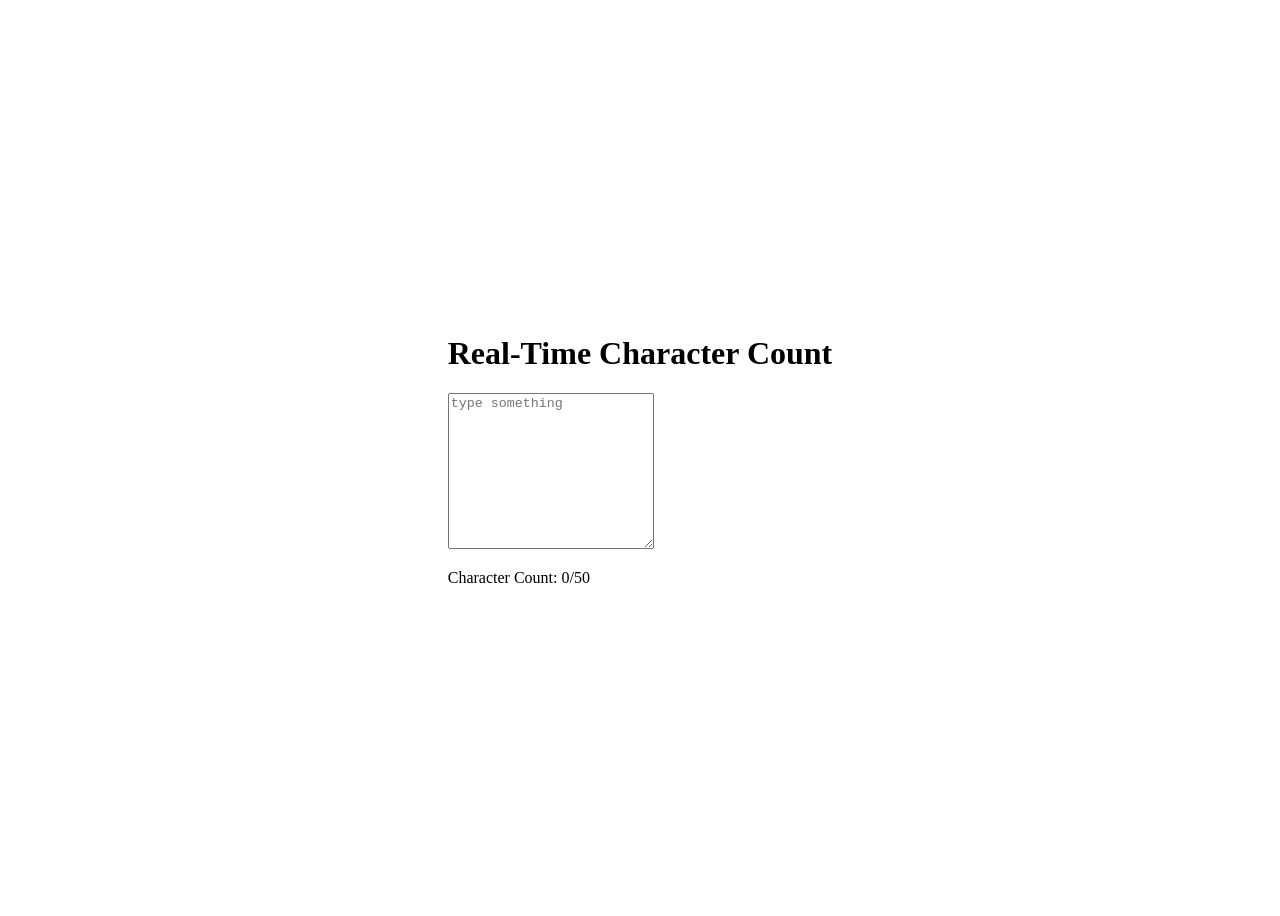
<file: countChar/index.html>
<!doctype html>
<html lang="en">
  <head>
    <meta charset="utf-8" />
    <meta name="viewport" content="width=device-width, initial-scale=1.0" />
    <title>Real Time Counter</title>
    <link rel="stylesheet" href="./styles.css" />
  </head>

  <body>
    <main>
      <h1>Real-Time Character Count</h1>

      <textarea id="text-input" placeholder="type something"></textarea>

      <p id="char-count">Character Count: 0/50</p>
    </main>
    <script src="script.js"></script>
  </body>
</html>
</file>
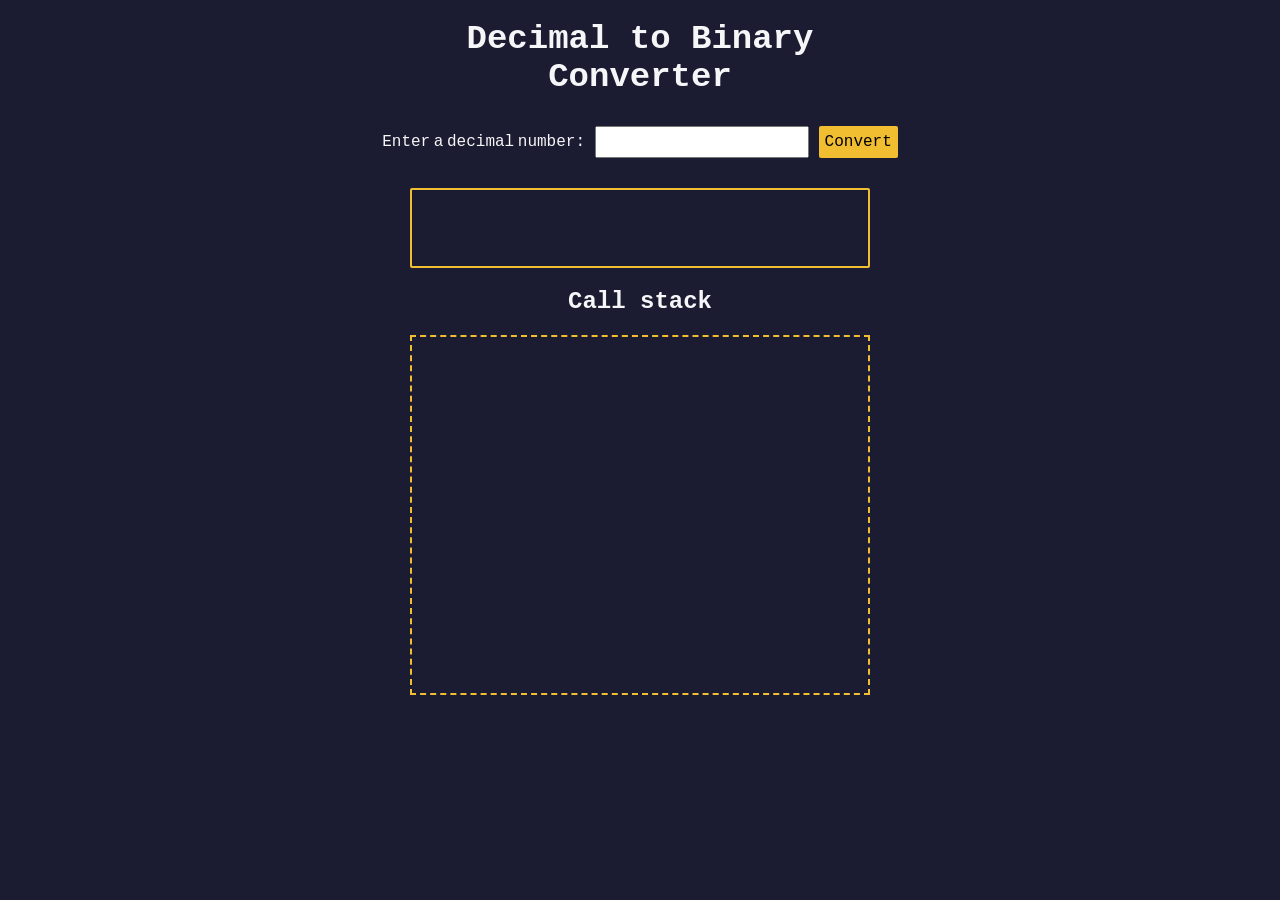
<file: decimalToBinary/index.html>
<!doctype html>
<html lang="en">
  <head>
    <meta charset="UTF-8" />
    <meta http-equiv="X-UA-Compatible" content="IE=edge" />
    <meta name="viewport" content="width=device-width, initial-scale=1.0" />
    <title>Decimal to Binary Converter</title>
    <link rel="stylesheet" href="styles.css" />
  </head>
  <body>
    <h1>
      Decimal to Binary <br />
      Converter
    </h1>
    <section class="input-container">
      <label for="number-input">Enter a decimal number:</label>
      <input
        value=""
        type="number"
        name="decimal number input"
        id="number-input"
        class="number-input"
      />
      <button class="convert-btn" id="convert-btn">Convert</button>
    </section>
    <section class="output-container">
      <output id="result" for="number-input"></output>
      <h2>Call stack</h2>
      <div id="animation-container"></div>
    </section>
    <script src="script.js"></script>
  </body>
</html>
</file>
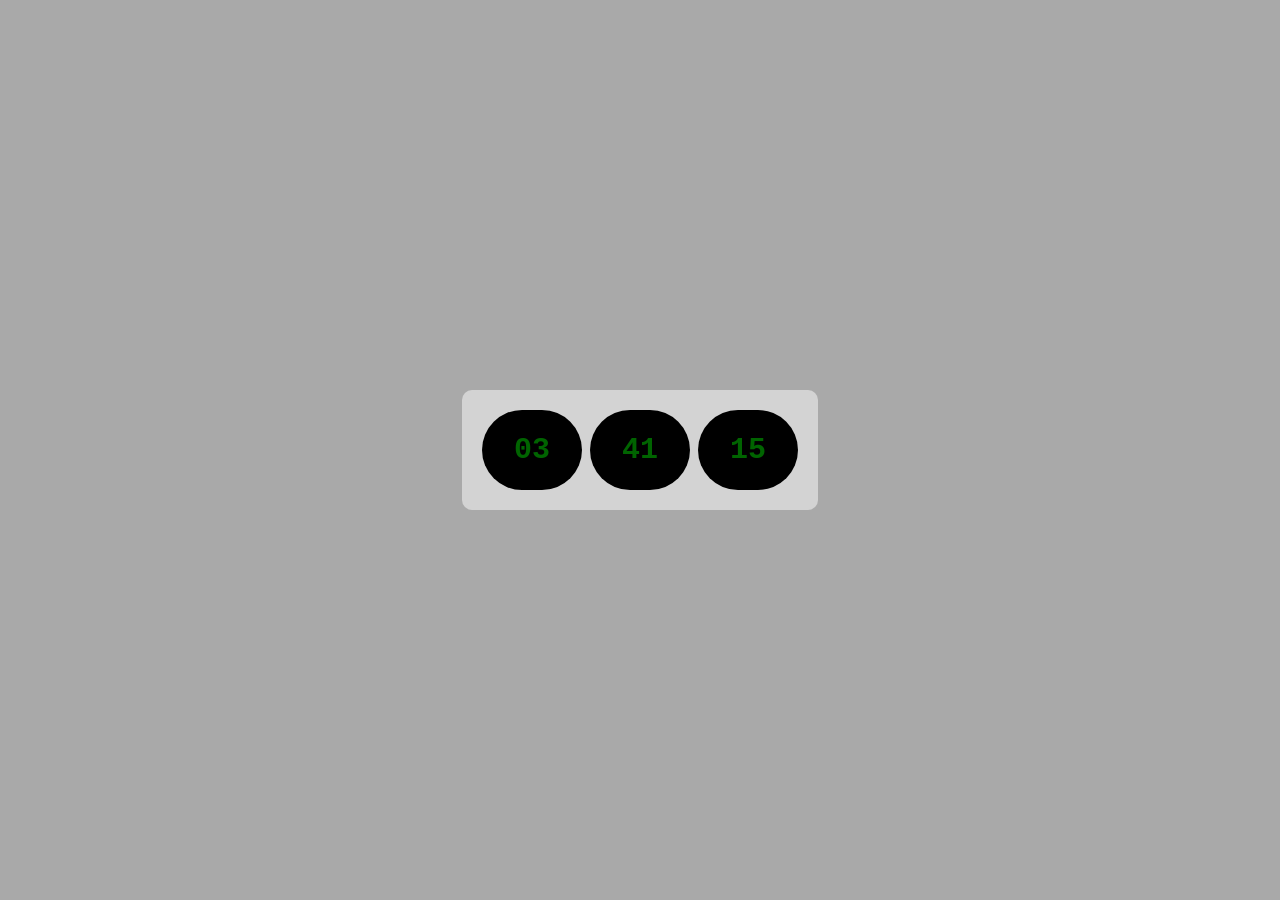
<file: digitalClock/index.html>
<!doctype html>
<html lang="en">
  <head>
    <meta charset="UTF-8" />
    <meta name="viewport" content="width=device-width, initial-scale=1.0" />
    <title>Digital Clock</title>
    <link rel="stylesheet" href="styles.css" />
  </head>
  <body>
    <div id="clock">
      <!-- three divs for hours, minutes, and seconds -->
      <div id="hours" class="box"></div>
      <div id="minutes" class="box"></div>
      <div id="seconds" class="box"></div>
    </div>
    <script src="./script.js"></script>
  </body>
</html>
</file>
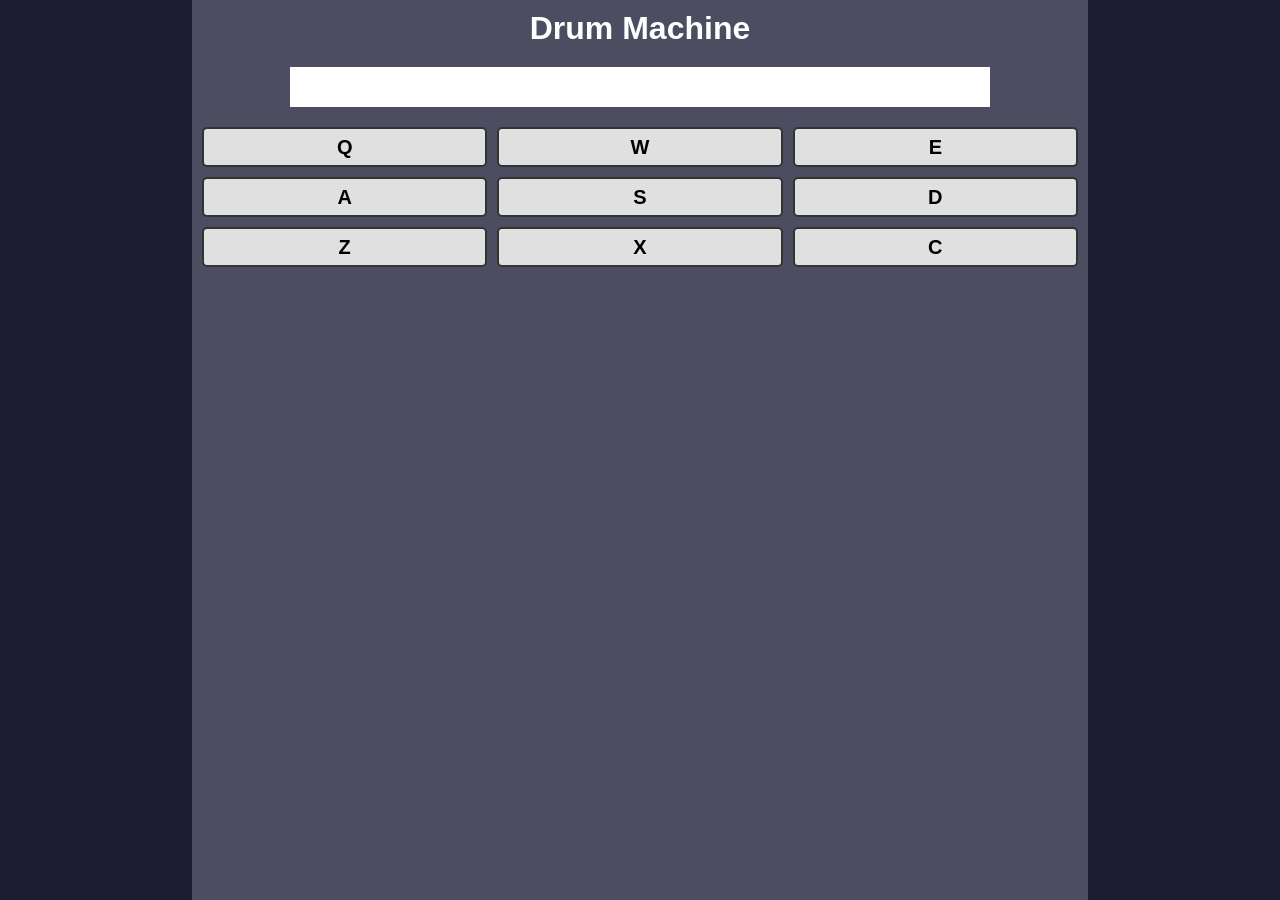
<file: drum-machine/index.html>
<!doctype html>
<html lang="en">
  <head>
    <meta charset="utf-8" />
    <title>Drum Machine</title>
    <link rel="stylesheet" href="styles.css" />
  </head>
  <body>
    <div id="drum-machine">
      <h1 class="heading__h1">Drum Machine</h1>
      <p id="display"></p>
      <div id="pad-bank">
        <button class="drum-pad" id="heater-1">
          Q
          <audio
            class="clip"
            src="https://cdn.freecodecamp.org/curriculum/drum/Heater-1.mp3"
            id="Q"
          ></audio>
        </button>
        <button class="drum-pad" id="heater-2">
          W
          <audio
            class="clip"
            src="https://cdn.freecodecamp.org/curriculum/drum/Heater-2.mp3"
            id="W"
          ></audio>
        </button>
        <button class="drum-pad" id="heater-3">
          E
          <audio
            class="clip"
            src="https://cdn.freecodecamp.org/curriculum/drum/Heater-3.mp3"
            id="E"
          ></audio>
        </button>
        <button class="drum-pad" id="heater-4">
          A
          <audio
            class="clip"
            src="https://cdn.freecodecamp.org/curriculum/drum/Heater-4_1.mp3"
            id="A"
          ></audio>
        </button>
        <button class="drum-pad" id="heater-6">
          S
          <audio
            class="clip"
            src="https://cdn.freecodecamp.org/curriculum/drum/Heater-6.mp3"
            id="S"
          ></audio>
        </button>
        <button class="drum-pad" id="disc-oh">
          D
          <audio
            class="clip"
            src="https://cdn.freecodecamp.org/curriculum/drum/Dsc_Oh.mp3"
            id="D"
          ></audio>
        </button>
        <button class="drum-pad" id="kick-n-hat">
          Z
          <audio
            class="clip"
            src="https://cdn.freecodecamp.org/curriculum/drum/Kick_n_Hat.mp3"
            id="Z"
          ></audio>
        </button>
        <button class="drum-pad" id="kick-rp4">
          X
          <audio
            class="clip"
            src="https://cdn.freecodecamp.org/curriculum/drum/RP4_KICK_1.mp3"
            id="X"
          ></audio>
        </button>
        <button class="drum-pad" id="cev-h2">
          C
          <audio
            class="clip"
            src="https://cdn.freecodecamp.org/curriculum/drum/Cev_H2.mp3"
            id="C"
          ></audio>
        </button>
      </div>
    </div>
    <script src="script.js"></script>
  </body>
</html>
</file>
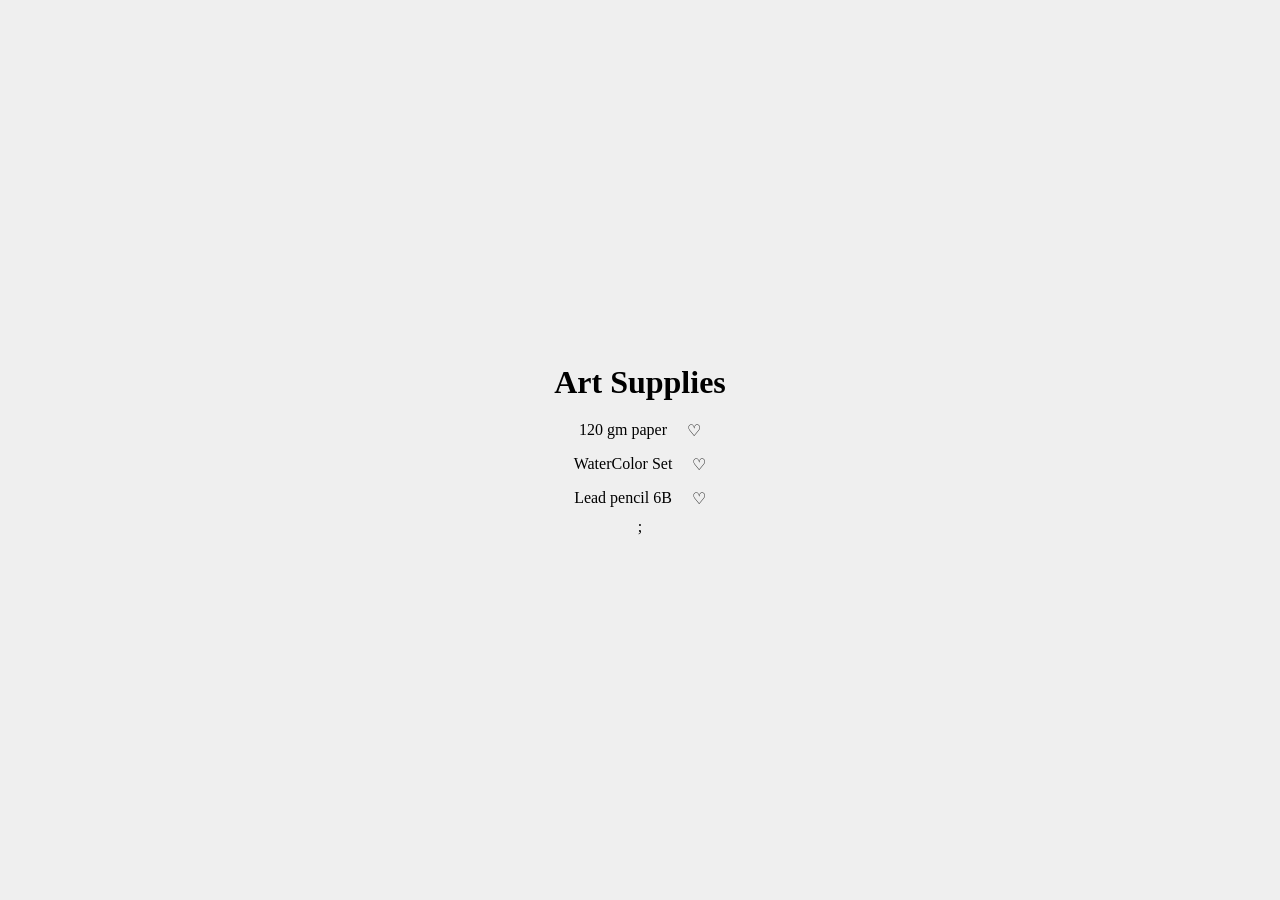
<file: favoriteIconToggler/index.html>
<!DOCTYPE html>
<html lang="en">
  <head>
    <meta charset="utf-8" />
    <title>Favorite Icon Toggler</title>
    <style>
        *,
*::before,
*::after {
  padding: 0;
  box-sizing: border-box;
  margin: 0;
}

:root {
  --light-grey: #efefef;
  --white: #ffffff;
  --very-dark-blue: #0a0a23;
  --light-purple: #a78bfa;
  --very-light-purple: #c4b5fd;
  --purple: #8b5cf6;
}

body {
  display: flex;
  flex-direction: column;
  justify-content: center;
  align-items: center;
  min-height: 100vh;
  background-color: var(--light-grey);
}

.item-list {
  display: flex;
  flex-direction: column;
  justify-content: center;
  align-items: center;
}

.main-heading {
  margin-bottom: 15px;
}

button {
  border: none;
  border-radius: 20px;
  cursor: pointer;
}

li {
  display: flex;
  justify-content: space-between;
  gap: 20px;
  padding: 5px;
  margin-bottom: 5px;
  list-style: none;
}

.favorite-icon {
  font-size: 1rem;
}

.filled {
  font-size: 1rem;
}

</style>

  </head>

  <body>
    <main>
      <h1 class="main-heading">Art Supplies</h1>
    <ul class="item-list">
        <li><span>120 gm paper</span><button class="favorite-icon">&#9825</button></li>
        <li><span>WaterColor Set</span><button class="favorite-icon">&#9825</button></li>
        <li><span>Lead pencil 6B</span><button class="favorite-icon">&#9825</button></li>
    </ul>
    
  </main>
  <script src="./script.js"></script>;
  </body>
</html>
</file>
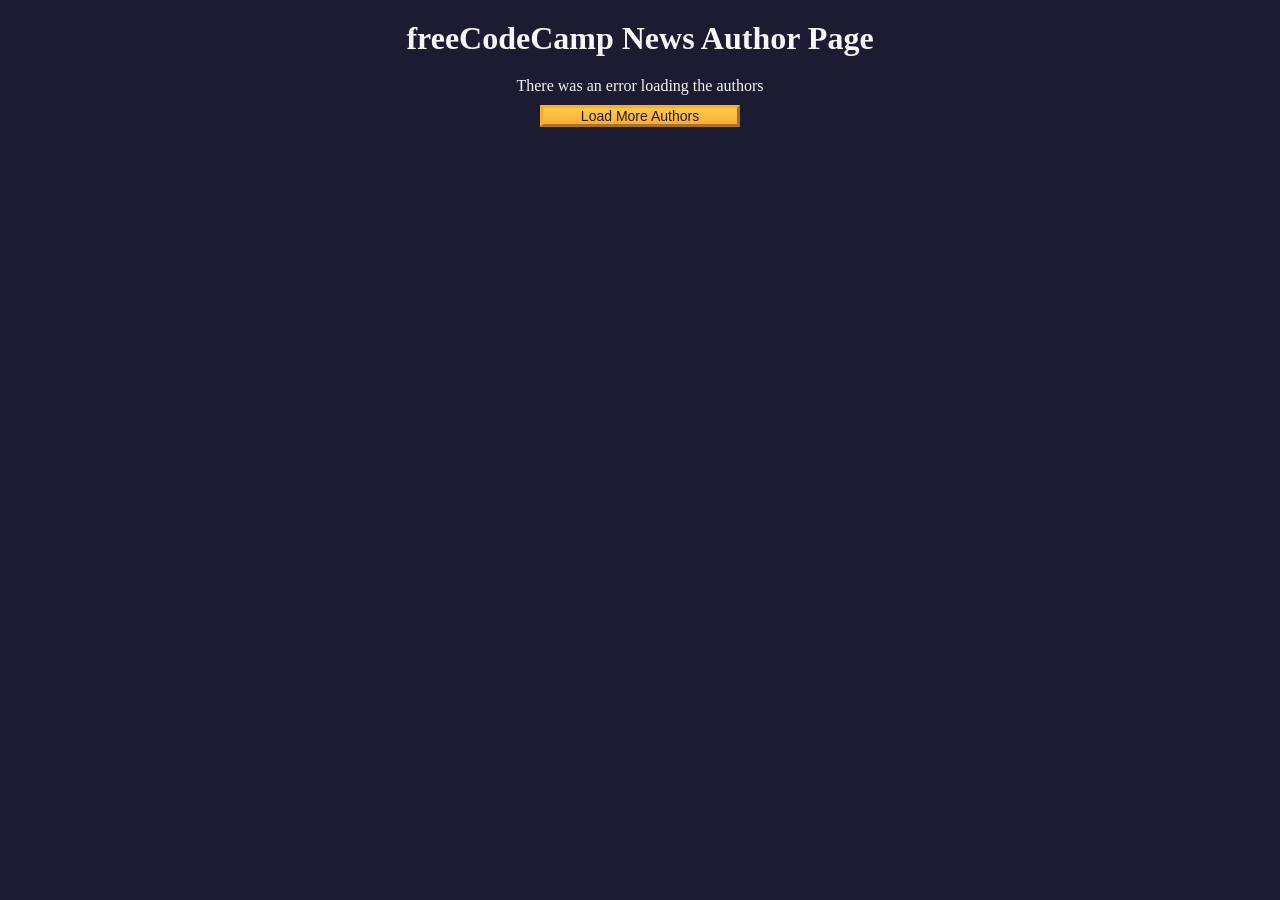
<file: fccAuthorPage/index.html>
<!doctype html>
<html lang="en">
  <head>
    <meta charset="UTF-8" />
    <meta http-equiv="X-UA-Compatible" content="IE=edge" />
    <meta name="viewport" content="width=device-width, initial-scale=1.0" />
    <title>freeCodeCamp News Author Page</title>
    <link rel="stylesheet" href="./styles.css" />
  </head>
  <body>
    <h1 class="title">freeCodeCamp News Author Page</h1>

    <main>
      <div id="author-container"></div>
      <button class="btn" id="load-more-btn">Load More Authors</button>
    </main>

    <script src="./script.js"></script>
  </body>
</html>
</file>
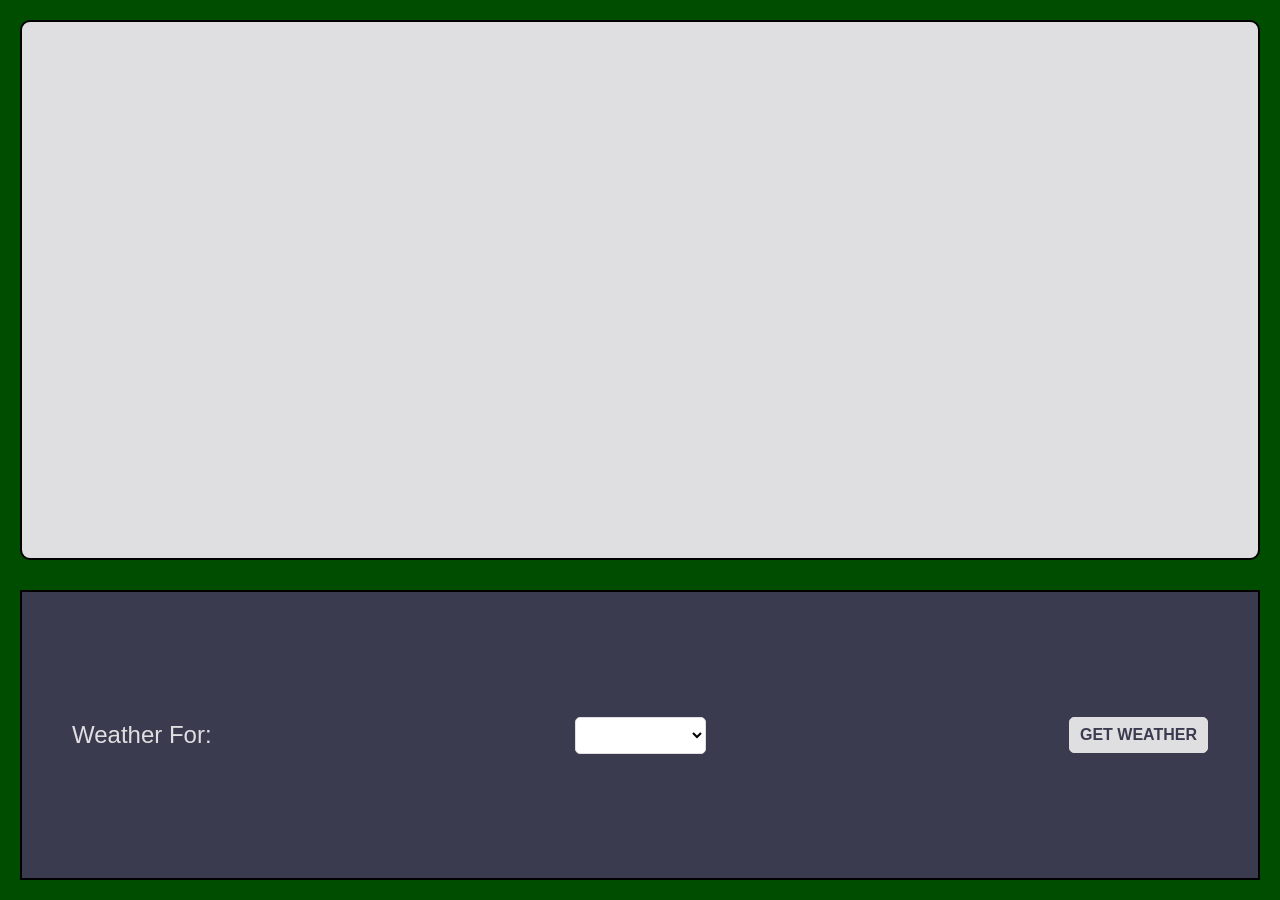
<file: fccWeather/index.html>
<!doctype html>
<html lang="en">
  <head>
    <meta charset="utf-8" />
    <title>Weather App</title>
    <link rel="stylesheet" href="./styles.css" />
  </head>

  <body>
    <div id="container" class="weather-container"></div>

    <div class="user-input">
      <label for="city-input">Weather For: </label>
      <select id="city-input">
        <option value=""></option>
        <option value="new york">New York</option>
        <option value="los angeles">Los Angeles</option>
        <option value="chicago">Chicago</option>
        <option value="paris">Paris</option>
        <option value="tokyo">Tokyo</option>
        <option value="london">London</option>
      </select>
      <button type="button" id="get-weather-btn">GET WEATHER</button>
    </div>
    <script src="./script.js"></script>
  </body>
</html>
</file>
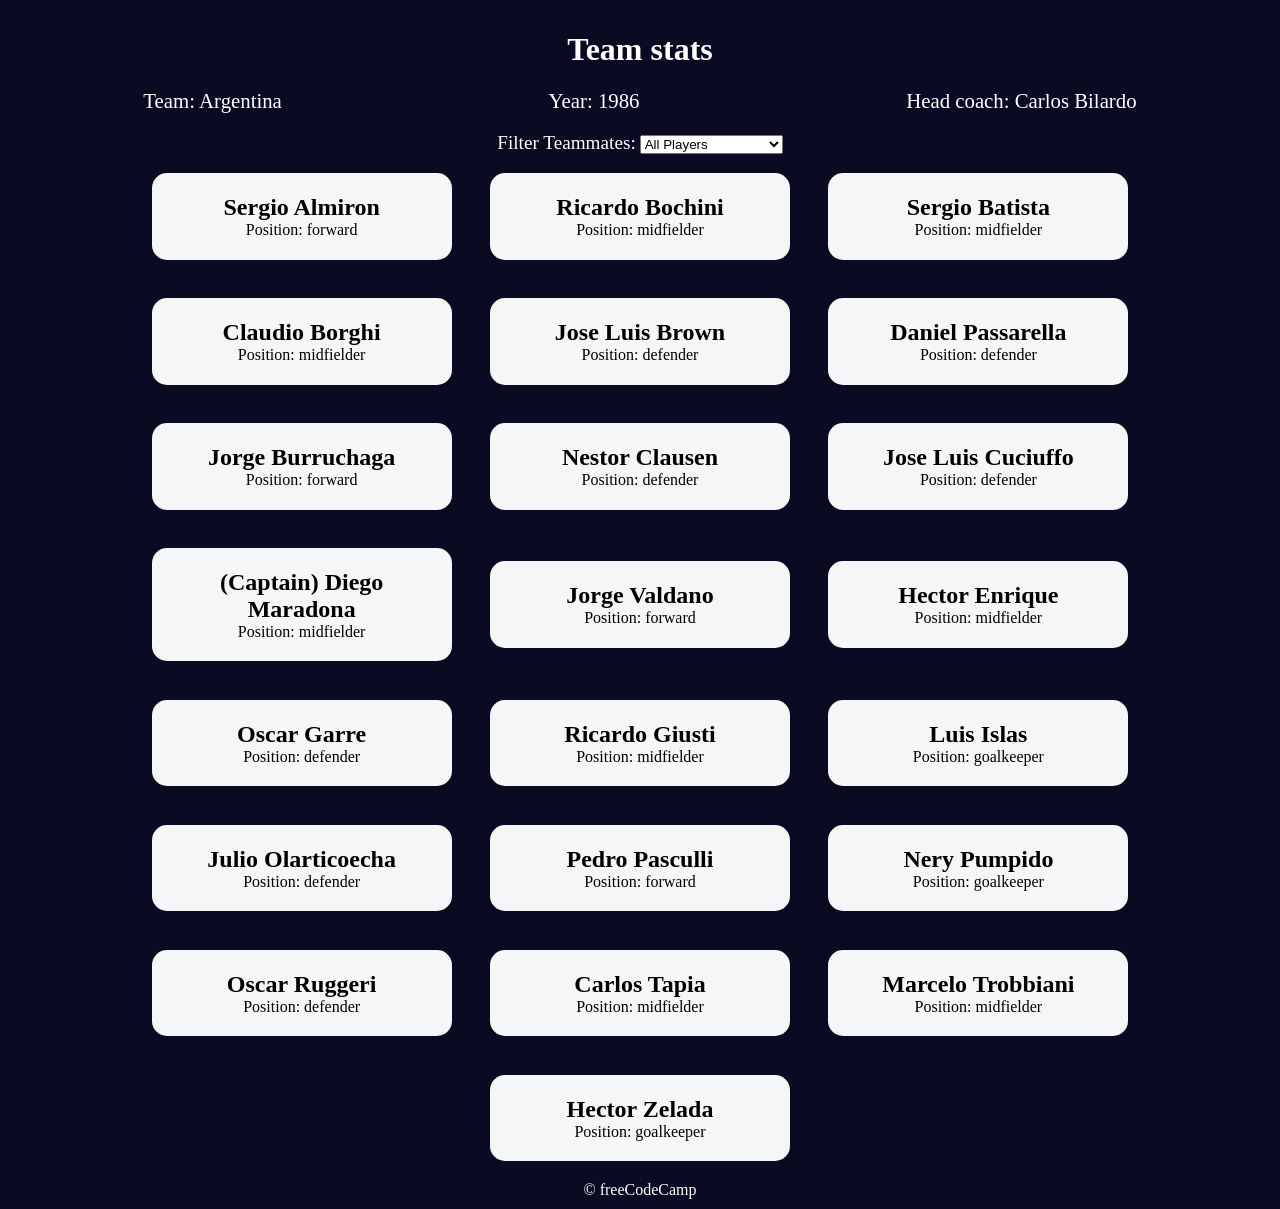
<file: football/index.html>
<!doctype html>
<html lang="en">
  <head>
    <meta charset="UTF-8" />
    <meta http-equiv="X-UA-Compatible" content="IE=edge" />
    <meta name="viewport" content="width=device-width, initial-scale=1.0" />
    <title>Build a Set of Football Team Cards</title>
    <link rel="stylesheet" href="style.css" />
  </head>
  <body>
    <h1 class="title">Team stats</h1>
    <main>
      <div class="team-stats">
        <p>Team: <span id="team"></span></p>
        <p>Year: <span id="year"></span></p>
        <p>Head coach: <span id="head-coach"></span></p>
      </div>
      <label class="options-label" for="players">Filter Teammates:</label>
      <select name="players" id="players">
        <option value="all">All Players</option>
        <option value="forward">Position Forward</option>
        <option value="midfielder">Position Midfielder</option>
        <option value="defender">Position Defender</option>
        <option value="goalkeeper">Position Goalkeeper</option>
      </select>
      <div class="cards" id="player-cards"></div>
    </main>
    <footer>&copy; freeCodeCamp</footer>
    <script src="./script.js"></script>
  </body>
</html>
</file>
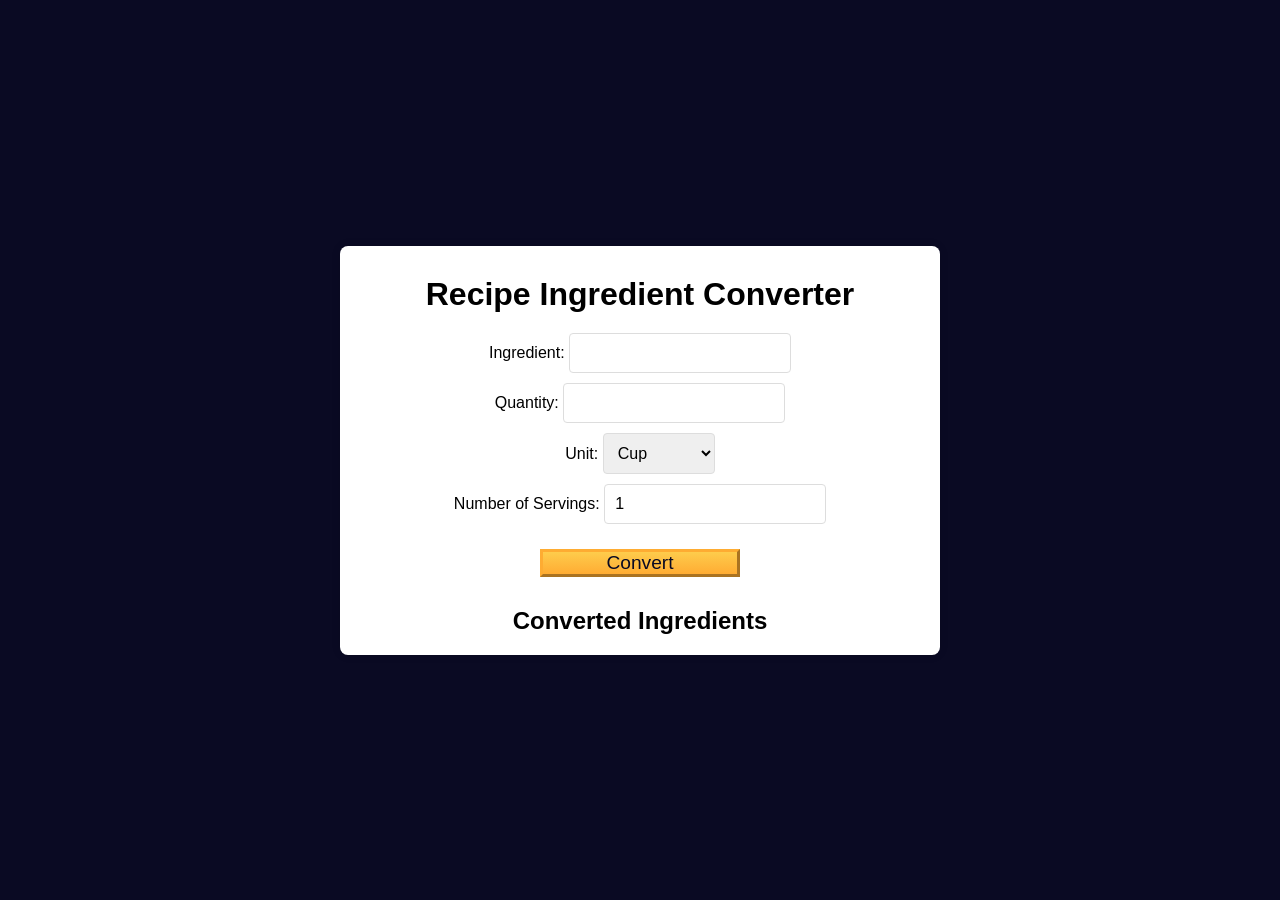
<file: ingredientsCurrie/index.html>
<!doctype html>
<html lang="en">
  <head>
    <meta charset="UTF-8" />
    <meta name="viewport" content="width=device-width, initial-scale=1.0" />
    <title>Recipe Ingredient Converter</title>
    <link rel="stylesheet" href="styles.css" />
  </head>
  <body>
    <main class="container">
      <h1>Recipe Ingredient Converter</h1>
      <form id="recipe-form">
        <div class="input-container">
          <label for="ingredient">Ingredient:</label>
          <input type="text" id="ingredient" required />
        </div>

        <div class="input-container">
          <label for="quantity">Quantity:</label>
          <input type="number" id="quantity" step="any" required />
        </div>

        <div class="input-container">
          <label for="unit">Unit:</label>
          <select id="unit">
            <option value="cup">Cup</option>
            <option value="gram">Gram</option>
            <option value="ounce">Ounce</option>
            <option value="teaspoon">Teaspoon</option>
          </select>
        </div>
        <div class="input-container">
          <label for="servings">Number of Servings:</label>
          <input type="number" id="servings" step="any" value="1" />
        </div>
        <button type="submit">Convert</button>
      </form>

      <section>
        <h2>Converted Ingredients</h2>
        <ul id="result-list"></ul>
      </section>
    </main>
    <script src="script.js"></script>
  </body>
</html>
</file>
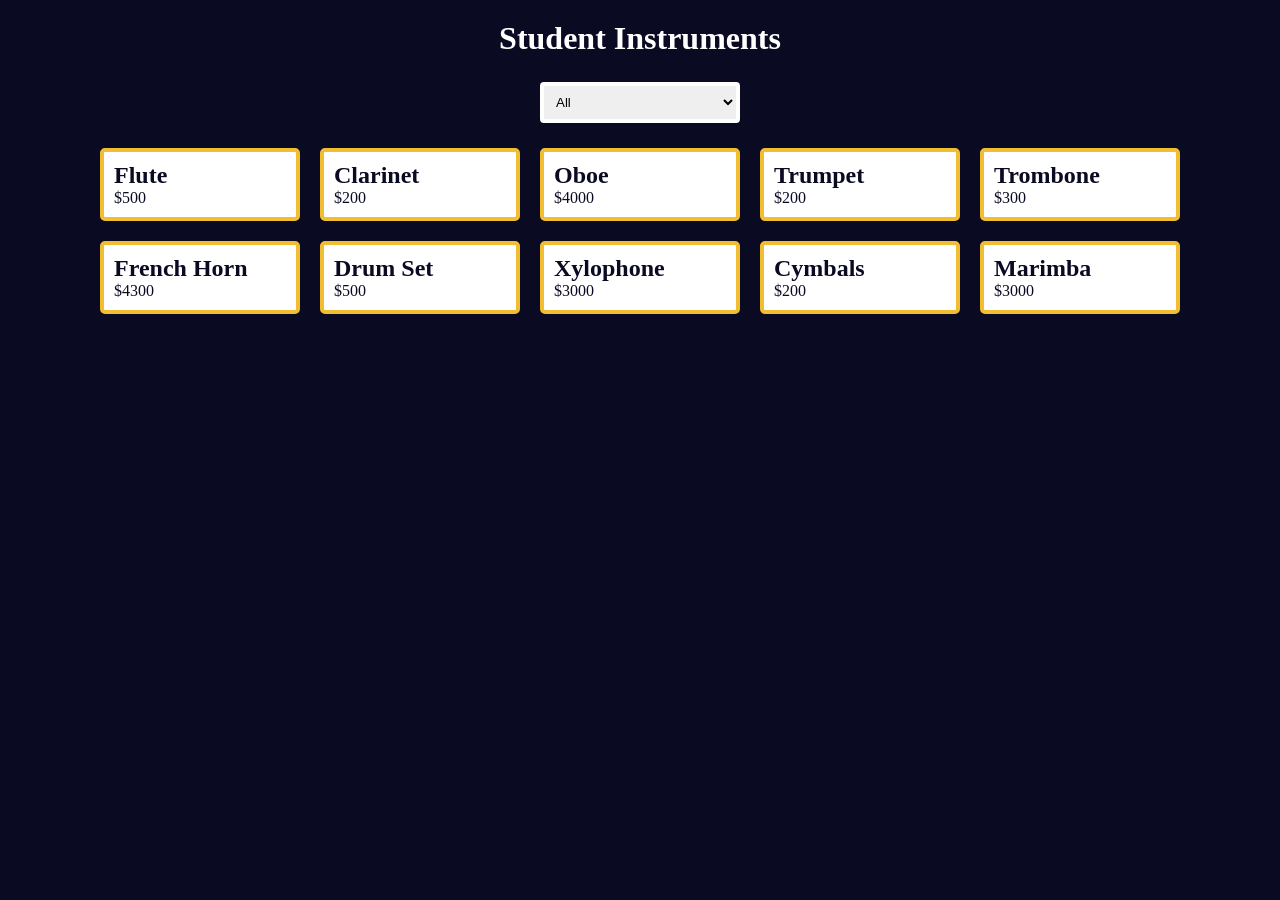
<file: instruments/index.html>
<!doctype html>
<html lang="en">
  <head>
    <meta charset="UTF-8" />
    <meta name="viewport" content="width=device-width, initial-scale=1.0" />
    <title>Music Instruments product page</title>
    <link rel="stylesheet" href="./style.css" />
  </head>
  <body>
    <h1>Student Instruments</h1>

    <main>
      <select class="select-container">
        <option id="all" value="all">All</option>
        <option id="woodwinds" value="woodwinds">Woodwinds</option>
        <option id="brass" value="brass">Brass</option>
        <option id="percussion" value="percussion">Percussion</option>
      </select>

      <div class="products-container">
        <div class="card">
          <h2>Flute</h2>
          <p>$500</p>
        </div>
        <div class="card">
          <h2>Clarinet</h2>
          <p>$200</p>
        </div>
        <div class="card">
          <h2>Oboe</h2>
          <p>$4000</p>
        </div>

        <div class="card">
          <h2>Trumpet</h2>
          <p>$200</p>
        </div>
        <div class="card">
          <h2>Trombone</h2>
          <p>$300</p>
        </div>
        <div class="card">
          <h2>French Horn</h2>
          <p>$4300</p>
        </div>

        <div class="card">
          <h2>Drum Set</h2>
          <p>$500</p>
        </div>
        <div class="card">
          <h2>Xylophone</h2>
          <p>$3000</p>
        </div>
        <div class="card">
          <h2>Cymbals</h2>
          <p>$200</p>
        </div>
        <div class="card">
          <h2>Marimba</h2>
          <p>$3000</p>
        </div>
      </div>
    </main>
    <script src="./script.js"></script>
  </body>
</html>
</file>
<file: countChar/styles.css>
body {
  display: flex;
  flex-direction: column;
  justify-content: center;
  align-items: center;
  min-height: 100vh;
}

#text-input {
  width: 200px;
  height: 150px;
}
</file>
<file: decimalToBinary/styles.css>
*,
*::before,
*::after {
  box-sizing: border-box;
  margin: 0;
  padding: 0;
}

:root {
  --light-grey: #f5f6f7;
  --dark-blue: #1b1b32;
  --orange: #f1be32;
}

body {
  display: flex;
  flex-direction: column;
  align-items: center;
  font-family:
    Menlo,
    Consolas,
    Monaco,
    Liberation Mono,
    Lucida Console,
    monospace;
  font-size: 1.125rem;
  color: var(--light-grey);
  background-color: var(--dark-blue);
  padding: 0 4px;
}

h1 {
  font-size: 2.125rem;
  text-align: center;
  margin: 20px 0;
}

h2 {
  font-size: 1.5rem;
  text-align: center;
  margin: 20px 0;
}

.input-container {
  display: flex;
  flex-direction: column;
  gap: 10px;
  justify-content: center;
  align-items: center;
  width: clamp(320px, 50vw, 460px);
  margin: 10px auto;
}

.input-container label {
  white-space: nowrap;
  word-spacing: -6px;
}

.convert-btn {
  font-size: inherit;
  font-family: inherit;
  background-color: var(--orange);
  width: 100%;
  height: 2rem;
  padding: 0 6px;
  border: none;
  border-radius: 2px;
  cursor: pointer;
}

.number-input {
  font-size: inherit;
  padding: 0.3rem;
  width: 100%;
}

.output-container {
  margin-inline: auto;
  width: clamp(320px, 50vw, 460px);
}

#result {
  display: flex;
  align-items: center;
  justify-content: center;
  font-size: 2rem;
  text-align: center;
  min-height: 80px;
  margin-block-start: 20px;
  padding: 15px;
  border: 2px solid var(--orange);
  border-radius: 2px;
}

#animation-container {
  display: flex;
  flex-direction: column-reverse;
  justify-content: end;
  gap: 1rem;
  margin-block-end: 1rem;
  min-height: 40vh;
  border: 2px dashed var(--orange);
  padding: 1rem;
}

.animation-frame {
  font-family:
    -apple-system,
    BlinkMacSystemFont,
    avenir next,
    avenir,
    segoe ui,
    helvetica neue,
    helvetica,
    Cantarell,
    Ubuntu,
    roboto,
    noto,
    arial,
    sans-serif;
  padding: 15px 10px;
  border: 5px solid var(--orange);
  font-size: 1.2rem;
  text-align: center;
}

@media screen and (min-width: 36em) {
  body {
    font-size: 1rem;
  }

  .input-container {
    flex-direction: row;
    width: unset;
  }

  .number-input {
    width: unset;
  }
}
</file>
<file: digitalClock/styles.css>
body {
  background-color: darkgrey;
  margin: 0;
  display: flex;
  min-height: 100vh;
  justify-content: center;
  align-items: center;
}

#clock {
  display: flex;
  align-items: center;
  justify-content: center;
  gap: 8px;
  padding: 20px;
  border-radius: 10px;
  background-color: lightgrey;
}

.box {
  display: flex;
  align-items: center;
  justify-content: center;
  width: 50px;
  height: 50px;
  background-color: black;
  color: darkgreen;
  border-radius: 50px;
  padding: 15px 25px;
  font-family: "Courier New", Courier, monospace;
  font-size: 30px;
  font-weight: bolder;
}

/* 📱 Mobile */
@media screen and (max-width: 600px) {
  #clock {
    gap: 6px;
    padding: 15px;
  }

  .box {
    width: 25px;
    height: 25px;
    padding: 12px 20px;
    font-size: 25px;
  }
}

/* 📱 Small mobile */
@media screen and (max-width: 400px) {
  #clock {
    gap: 4px;
    padding: 12px;
  }

  .box {
    width: 22px;
    height: 22px;
    padding: 10px 17px;
    font-size: 22px;
  }
}
</file>
<file: drum-machine/styles.css>
*,
*::before,
*::after {
  border: 0;
  margin: 0;
  box-sizing: border-box;
}

:root {
  /* colors */
  --primary-color: #dfdfe2;
  --secondary-color: #ffffff;
  --app-background-color: #4d4d62;
  --background-color: #1b1b32;
  --foreground-color: #3b3b4f;
  --highlight-color: #f1be32;

  /* font sizes */
  --root-font-size: 16px;
  font-size: var(--root-font-size);

  /* font-families */
  --font-headline: "Roboto Mono", monospace;
  --font-family: "Lato", sans-serif;
}

body {
  background-color: var(--background-color);
  min-height: 100vh;
  font-family: var(--font-family);
  display: flex;
  flex-flow: column wrap;
  justify-content: center;
  align-items: center;
}

#drum-machine {
  margin: 0px auto;
  background-color: var(--app-background-color);
  min-height: 100vh;
  padding: 10px;
  width: 70vw;
}

.heading__h1 {
  text-align: center;
  color: var(--secondary-color);
  font-family: var(--font-family);
}

#display {
  display: flex;
  width: 80%;
  height: 40px;
  background-color: white;
  margin: 20px auto;
  text-align: center;
  color: black;
  font-family: var(--font-family);
  align-items: center;
  justify-content: center;
  font-weight: 500;
}

#pad-bank {
  display: grid;
  grid-template-columns: repeat(3, 1fr);
  gap: 10px;
}

.drum-pad {
  height: 40px;
  background-color: #e0e0e0;
  border: 2px solid #333;
  border-radius: 5px;
  font-size: 20px;
  font-weight: bold;
  cursor: pointer;
}

.drum-pad .active {
  background-color: orange;
  transform: scale(0.95);
}
</file>
<file: fccAuthorPage/styles.css>
* {
  margin: 0;
  padding: 0;
  box-sizing: border-box;
}

:root {
  --main-bg-color: #1b1b32;
  --light-grey: #f5f6f7;
  --dark-purple: #5a01a7;
  --golden-yellow: #feac32;
}

body {
  background-color: var(--main-bg-color);
  text-align: center;
}

.title {
  color: var(--light-grey);
  margin: 20px 0;
}

#author-container {
  display: flex;
  flex-wrap: wrap;
  justify-content: center;
}

.user-card {
  border-radius: 15px;
  width: 300px;
  height: 350px;
  background-color: var(--light-grey);
  margin: 20px;
}

.user-img {
  width: 150px;
  height: 150px;
  object-fit: cover;
}

.purple-divider {
  background-color: var(--dark-purple);
  width: 100%;
  height: 15px;
}

.author-name {
  margin: 10px;
}

.bio {
  margin: 20px;
}

.error-msg {
  color: var(--light-grey);
}

.btn {
  cursor: pointer;
  width: 200px;
  margin: 10px;
  color: var(--main-bg-color);
  font-size: 14px;
  background-color: var(--golden-yellow);
  background-image: linear-gradient(#fecc4c, #ffac33);
  border-color: var(--golden-yellow);
  border-width: 3px;
}
</file>
<file: fccWeather/styles.css>
*,
*::before,
*::after {
  margin: 0;
  padding: 0;
  box-sizing: border-box;
}

:root {
  /* colors */
  --primary-color: #dfdfe2;
  --secondary-color: #ffffff;
  --app-background-color: #004d00;
  --background-color: #1b1b32;
  --foreground-color: #3b3b4f;
  --highlight-color: #f1be32;

  /* font sizes */
  --root-font-size: 16px;
  font-size: var(--root-font-size);

  /* font-families */
  --font-headline: "Roboto Mono", monospace;
  --font-family: "Lato", sans-serif;
}
body {
  background-color: var(--app-background-color);
  min-height: 100vh;
  font-family: var(--font-family);
  display: flex;
  flex-direction: column;
  gap: 20px;
  padding: 20px;
}

.weather-container {
  display: flex;
  flex-direction: column;
  align-items: center;
  justify-content: center;
  gap: 10px;
}

#container {
  background-color: var(--primary-color);
  height: 60vh;
  border: 2px solid black;
  border-radius: 10px;
  margin-bottom: 10px;
}

.user-input {
  flex: 1;
  border: 2px solid black;
  background-color: var(--foreground-color);
  padding: 20px;
  display: flex;
  flex-direction: column;
  align-items: center;
  justify-content: center;
  gap: 15px;
}

label {
  color: var(--primary-color);
  font-size: 1.5rem;
}

select,
button {
  padding: 8px 10px;
  font-size: 1rem;
  border-radius: 5px;
  border: 1px solid var(--primary-color);
  background-color: white;
  cursor: pointer;
}

button#get-weather-btn {
  background-color: var(--primary-color);
  color: var(--foreground-color);
  font-weight: bold;
}

@media screen and (min-width: 500px) {
  .user-input {
    flex-direction: row;
    justify-content: space-between;
  }
}

@media screen and (min-width: 768px) {
  /* Add your styles for big devices here, for example: */
  #container {
    height: 60vh;
  }

  .user-input {
    flex-direction: row;
    justify-content: space-between;
    padding: 10px 50px;
  }
}
</file>
<file: football/style.css>
*,
*::before,
*::after {
  box-sizing: border-box;
  margin: 0;
  padding: 0;
}

:root {
  --dark-grey: #0a0a23;
  --light-grey: #f5f6f7;
  --white: #ffffff;
  --black: #000;
}

body {
  background-color: var(--dark-grey);
  text-align: center;
  padding: 10px;
}

.title,
.options-label,
.team-stats,
footer {
  color: var(--white);
}

.title {
  margin: 1.3rem 0;
}

.team-stats {
  display: flex;
  justify-content: space-around;
  flex-wrap: wrap;
  font-size: 1.3rem;
  margin: 1.2rem 0;
}

.options-label {
  font-size: 1.2rem;
}

.cards {
  display: flex;
  flex-wrap: wrap;
  justify-content: center;
  align-items: center;
}

.player-card {
  background-color: var(--light-grey);
  padding: 1.3rem;
  margin: 1.2rem;
  width: 300px;
  border-radius: 15px;
}

@media (max-width: 768px) {
  .team-stats {
    flex-direction: column;
  }
}
</file>
<file: ingredientsCurrie/styles.css>
*,
*::before,
*::after {
  margin: 0;
  padding: 0;
  box-sizing: border-box;
}

:root {
  --dark-grey: #0a0a23;
  --white: #fff;
  --light-grey: #ddd;
  --golden-yellow: #fecc4c;
  --yellow: #ffcc4c;
  --gold: #feac32;
  --orange: #ffac33;
  --dark-orange: #f89808;
}

body {
  font-family: Arial, sans-serif;
  background-color: var(--dark-grey);
  display: flex;
  justify-content: center;
  align-items: center;
  height: 100vh;
}

h1 {
  margin: 10px 0 15px;
}

.container {
  text-align: center;
  background: var(--white);
  padding: 20px;
  border-radius: 8px;
  box-shadow: 0 0 10px rgba(0, 0, 0, 0.1);
  width: 100%;
  max-width: 600px;
}

input,
select {
  padding: 10px;
  font-size: 16px;
  margin: 5px 0;
  border: 1px solid var(--light-grey);
  border-radius: 4px;
}

button {
  font-size: 1.2rem;
  cursor: pointer;
  width: 200px;
  margin: 20px 0 30px;
  color: var(--dark-grey);
  background-color: var(--gold);
  background-image: linear-gradient(var(--golden-yellow), var(--orange));
  border-color: var(--gold);
  border-width: 3px;
}

button:hover {
  background-image: linear-gradient(var(--yellow), var(--dark-orange));
}

ul {
  list-style-type: none;
  padding: 0;
}

li {
  padding: 10px;
  border-bottom: 1px solid var(--light-grey);
  display: flex;
  justify-content: space-between;
}
</file>
<file: instruments/style.css>
*,
*::before,
*::after {
  margin: 0;
  padding: 0;
  box-sizing: border-box;
}

:root {
  --dark-grey: #0a0a23;
  --white: #ffffff;
  --yellow: #f1be32;
}

body {
  background-color: var(--dark-grey);
  color: var(--white);
}

h1 {
  text-align: center;
  margin-top: 20px;
}

.select-container {
  display: block;
  margin: 25px auto;
  padding: 8px;
  border: 4px solid var(--white);
  border-radius: 4px;
  width: 200px;
}

.products-container {
  display: flex;
  flex-direction: column;
  flex-wrap: wrap;
  align-items: center;
  justify-content: center;
  gap: 20px;
}

@media (min-width: 760px) {
  .products-container {
    flex-direction: row;
  }
}

.card {
  background-color: var(--white);
  color: var(--dark-grey);
  border: 4px solid var(--yellow);
  border-radius: 5px;
  padding: 10px;
  width: 200px;
}
</file>
